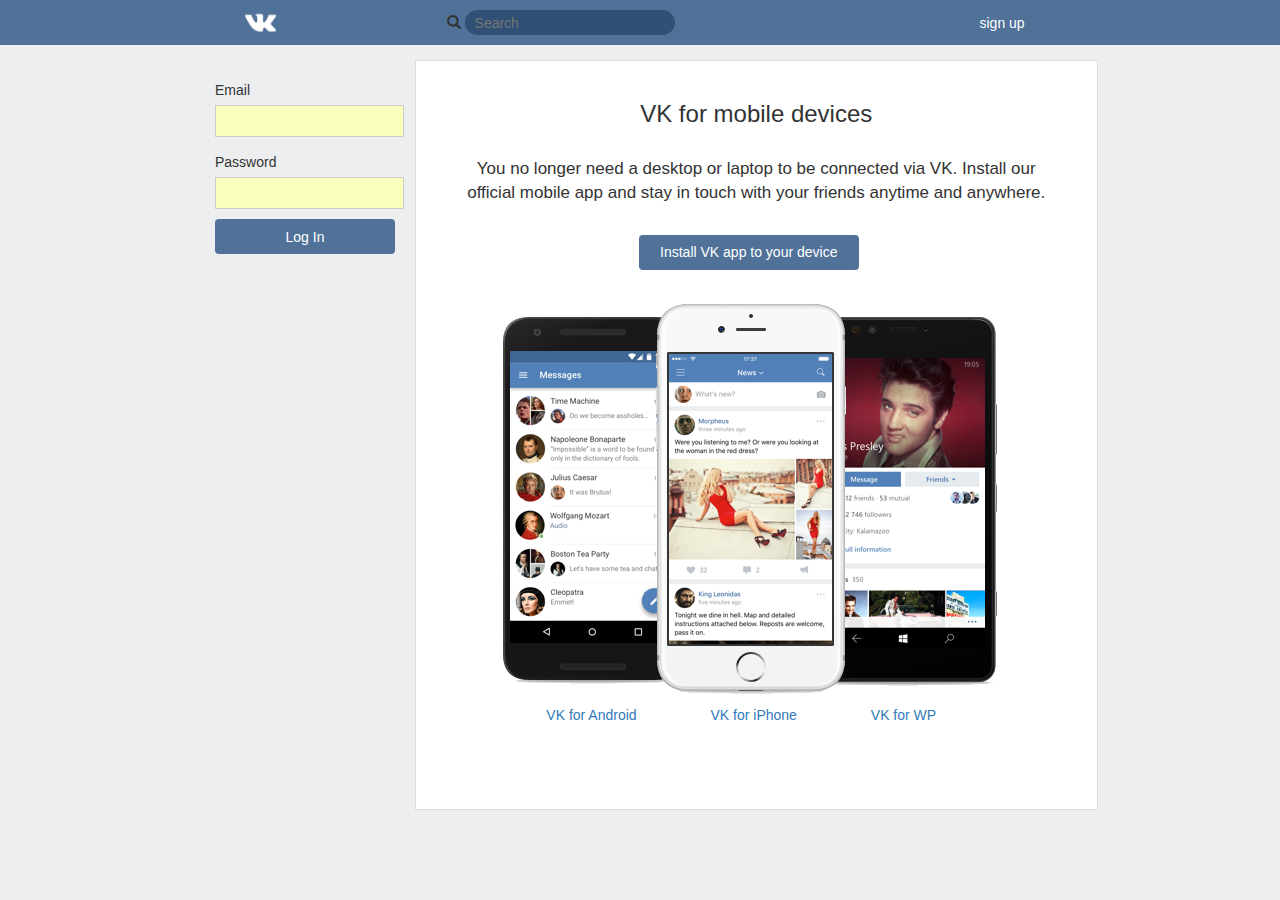
<file: index.html>
<!doctype html>
<html lang="en">
<head>
	<meta charset="UTF-8">
	<script src="https://code.jquery.com/jquery-1.9.1.min.js"></script>
	<title>VK</title>
	<meta name="viewport" content="width=device-width, initial-scale=1">
	<title>Document</title>
  <link rel="stylesheet" type="text/css" href="css/bootstrap.min.css">
  <link rel="stylesheet" type="text/css" href="css/style.css">
    <link rel="stylesheet" type="text/css" href="css/aboutC.css">
	<link rel="icon" href="img/vk.ico" type="image/x-icon">


</head>
<body>
	<div id="wrapper">
		
	</div>
	<script src="app.js"></script>
	<script src="js/bootstrap.min.js" type="text/javascript"></script>
	<script src="js/script.js" type="text/javascript"></script>
</body>
</html>
</file>
<file: css/style.css>
body{
	background-color: #EDEEF0;
}

.col-md-12.head{
	background-color: #507299;
	height: 45px;
}



#search{
	margin-top: 10px;
	border: none;
	border-radius: 13px;
	width: 210px;
	height: 25px;
	outline: none;
	padding-left: 10px;
	background-color: #305075; 
	color: #aaa;
}
#search:hover{
	background-color: white;
}
#registration{
	margin-top: 10px;
	color:white;
	background-color: #507299;

}
.registrationButton{
	background-color: #507299;
	border: none;
	margin-top:-10px;
	height: 45px;
}
.registrationButton:hover{
	background-color: #486991;

}


.loginDiv{
	height: 200px;
	width: 200px;
	padding-top: 20px;
	
}
.content{
	margin-top: 15px; 
	background-color: white;
	height:750px;
	border:solid 0.1px;
	border-color: #ddd;
	text-align: center;


}
.fake{
	width: 160px;
}

#login{
	margin-left: -15px;
	}

.textEmail{
	padding-top: 15px;
}
.textPass{
	padding-top: 15px;
}

#form{
	background-color: #FAFFBD;
	border: solid 0.1px; 
	border-color: #ccc;
	outline: none;
	margin-top: 5px;
	padding-top: 5px;
	padding-bottom:   5px;
	padding-left: 3px;
	padding-right: 3px;
}

#form:hover{
	background-color: white;
}
.loginButton{
	margin-left: -15px; 
	margin-bottom: 15px; 
	height: 35px;
	width: 180px;
	background-color: #507299;
	border:none;
}

#Android{
	margin-left: 50px;
	/*padding-left: 50px; */
}

.loginButton:hover{
	background-color: #6888AD;
}

.log{

}
#mainText{
	margin: 30px;

}
h3{
	
	margin-top: 40px;
	
}
.lead{

	font-size: 17px;
}
#smartphone{
	
	width: 220px;
	font-size: 14px;
	margin-bottom: 20px;
	
			margin-left:  -15px;
	

}

.bottomText{
	margin-right: 80px;
}
#Android{
	padding-left:  10px;
	margin-right: 10px; 
}
#link:hover{
	text-decoration: none;
}
.RBSticky {
    position:fixed;
    height:auto !important;
    top:0;
    z-index:100;
    border-top:0;
    margin-top:0;
    width: 100%;
}

#alert{
	padding-left: 10px;
	padding-top: 0px;
	color: red;
	font-size: 12px;
}
@media(max-width: 992px){

.col-md-12.head {
	padding-left: 13vh;
height: 130px;
}

.content{
	margin-top: 50px; 
}
#login {
	margin-left: 5vh;
	}

	.loginButton{
	margin-left: 5vh;
	}
	
	#smartphone{
			margin-right: 15px;
	}
	#alert{
		padding-left: 20px;
		margin-left: 40px;
	}
	.RBSticky {
	position:relative;
   
}
	}


@media(max-width: 768px)
{
	.content{
		margin: 20px;
		margin-top: 60px; 
	}
.col-md-12.head {
	padding-left: 1vh;
	height: 130px;
}
#image{
max-width: 100%;
height: auto;
		
	}
	#Android{

	font-size: 14px;
	 margin: 0px;  
		padding: 30px;
}
.bottomText{
	margin-right: 50px;
	padding-left: 20px;
}
.RBSticky {
	position:relative;
   
}
}
@media(max-width: 550px){

		#Android{
font-size: 12px;
	 margin: 0px;  
		padding: 10px;
}
#smartphone{
	font-size: 70%;
	width: 50%;
	height:4%
}
.lead{
	font-size: 15px;
}
h3{
	font-size: 16px; 

}
.RBSticky {
	position:relative;
   
}
}
@media(max-width: 410px){

	#Android{
		font-size: 9px;
		padding: 2px; 
	}
	#smartphone{
	font-size: 50%;
	width: 50%;
	
}
.lead{
	font-size: 12px;
}
.bottomText{

margin-right: 35px;
}
.RBSticky {
	position:relative;
   
}
}
</file>
<file: css/aboutC.css>
.fake{

}
.navigation{
	padding: 0;
margin: 0;
border: none;
text-decoration: none;
}

#post{
	color:  #6585BA;
}
.table{
	text-decoration: none;
}
.img{
	width: 230px;
	height: 270px;
	margin-top: 15px;
	background-color: white;
	padding: 15px; 

}

.edit{
	margin-top: 10px;
	width: 151px;

}
.reyt{
	margin-top: 7px;
	width: 45px;
}
.mainContent{
	background-color: white;
	margin-top: 15px;
	margin-left: 15px;
	padding: 10px;
	width: 400px;
}
.info{

 }
 #name{
 	
 	font-size: 20px;
 }
 #status{
 		
 }

 .online{
 	float: right;
 }
 @media(max-width: 1205px){

 	.mainContent{
 	width: 300px;
 	}

 }
  @media(max-width: 992px){
  	.mainContent{
 		
  
 	}
 	img{
 	 		height: auto;
 	}
 
}
a:hover{
	text-decoration: none;

}
</file>
